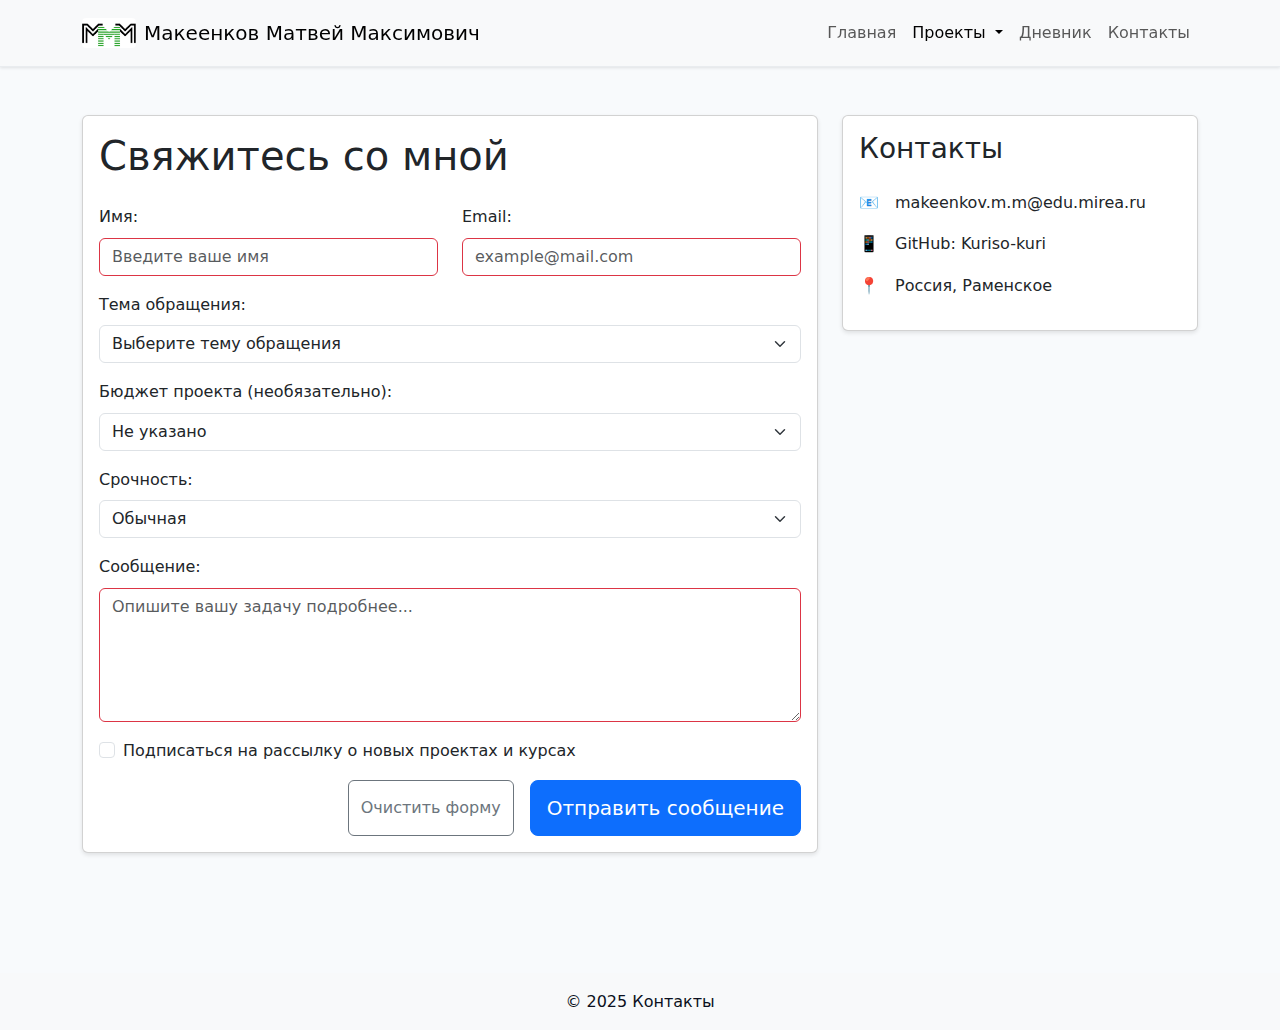
<file: pages/contacts.html>
<!DOCTYPE html>
<html lang="ru">
<head>
    <meta charset="UTF-8">
    <meta name="viewport" content="width=device-width, initial-scale=1.0">
    <title>Контакты - Портфолио</title>
    <link href="https://cdn.jsdelivr.net/npm/bootstrap@5.3.2/dist/css/bootstrap.min.css" rel="stylesheet">
    <link rel="stylesheet" href="../styles/styles.css">
</head>
<body>
    <nav class="navbar navbar-expand-lg navbar-light bg-light">
    <div class="container">
        <a class="navbar-brand d-flex align-items-center" href="../index.html">
            <img src="../images/icons/mmm.jpg" alt="Логотип" class="logo-img me-2">
            <span class="name">Макеенков Матвей Максимович</span>
        </a>
        <button class="navbar-toggler" type="button" data-bs-toggle="collapse" data-bs-target="#navbarNav">
            <span class="navbar-toggler-icon"></span>
        </button>
        <div class="collapse navbar-collapse" id="navbarNav">
            <ul class="navbar-nav ms-auto">
                <li class="nav-item">
                    <a class="nav-link" href="../index.html">Главная</a>
                </li>
                <li class="nav-item dropdown">
    <a class="nav-link dropdown-toggle active" href="#" role="button" data-bs-toggle="dropdown" aria-expanded="false">
        Проекты
    </a>
    <ul class="dropdown-menu">
        <li><a class="dropdown-item" href="projects.html">Все проекты</a></li>
        <li><hr class="dropdown-divider"></li>
        <li><a class="dropdown-item" href="projects.html#portfolio">Первое портфолио</a></li>
        <li><a class="dropdown-item" href="projects.html#python-courses">Курсы по питону</a></li>
        <li><a class="dropdown-item" href="projects.html#p2p-courses">Курсы по P2P</a></li>
        <li><a class="dropdown-item" href="projects.html#arbitrage-courses">Курсы по арбитражу</a></li>
    </ul>
</li>
                <li class="nav-item">
                    <a class="nav-link" href="diary.html">Дневник</a>
                </li>
                <li class="nav-item">
                    <a class="nav-link" href="contacts.html">Контакты</a>
                </li>
            </ul>
        </div>
    </div>
</nav>
    <main class="container my-5">
        <div class="row">
            <div class="col-lg-8 mb-4">
    <div class="card">
        <div class="card-body">
            <h1 class="card-title mb-4">Свяжитесь со мной</h1>
            
            <form id="contactForm">
                <div class="row">
                    <div class="col-md-6">
                        <div class="mb-3">
                            <label for="name" class="form-label">Имя:</label>
                            <input type="text" class="form-control" id="name" name="name" required placeholder="Введите ваше имя">
                        </div>
                    </div>
                    <div class="col-md-6">
                        <div class="mb-3">
                            <label for="email" class="form-label">Email:</label>
                            <input type="email" class="form-control" id="email" name="email" required placeholder="example@mail.com">
                        </div>
                    </div>
                </div>
                
                <div class="mb-3">
                    <label for="subject" class="form-label">Тема обращения:</label>
                    <select class="form-select" id="subject" name="subject" required>
                        <option value="" selected disabled>Выберите тему обращения</option>
                        <option value="project">Заказ проекта</option>
                        <option value="course">Покупка курса</option>
                        <option value="cooperation">Сотрудничество</option>
                        <option value="consultation">Консультация</option>
                        <option value="other">Другое</option>
                    </select>
                </div>
                
                <div class="mb-3">
                    <label for="budget" class="form-label">Бюджет проекта (необязательно):</label>
                    <select class="form-select" id="budget" name="budget">
                        <option value="" selected>Не указано</option>
                        <option value="5-10">5 000 - 10 000 ₽</option>
                        <option value="10-20">10 000 - 20 000 ₽</option>
                        <option value="20-50">20 000 - 50 000 ₽</option>
                        <option value="50+">Более 50 000 ₽</option>
                    </select>
                </div>
                
                <div class="mb-3">
                    <label for="urgency" class="form-label">Срочность:</label>
                    <select class="form-select" id="urgency" name="urgency">
                        <option value="normal" selected>Обычная</option>
                        <option value="urgent">Срочно (в течение 3 дней)</option>
                        <option value="very-urgent">Очень срочно (в течение 24 часов)</option>
                    </select>
                </div>
                
                <div class="mb-3">
                    <label for="message" class="form-label">Сообщение:</label>
                    <textarea class="form-control" id="message" name="message" rows="5" required placeholder="Опишите вашу задачу подробнее..."></textarea>
                </div>
                
                <div class="mb-3 form-check">
                    <input type="checkbox" class="form-check-input" id="newsletter" name="newsletter">
                    <label class="form-check-label" for="newsletter">Подписаться на рассылку о новых проектах и курсах</label>
                </div>
                
                <div class="d-grid gap-2 d-md-flex justify-content-md-end">
                    <button type="reset" class="btn btn-outline-secondary me-md-2">Очистить форму</button>
                    <button type="submit" class="btn btn-primary btn-lg">Отправить сообщение</button>
                </div>
            </form>
        </div>
    </div>
</div>
            <div class="col-lg-4">
                <div class="card">
                    <div class="card-body">
                        <h3 class="card-title mb-4">Контакты</h3>
                        
                        <div class="contact-info">
                            <div class="d-flex align-items-center mb-3">
                                <span class="me-3">📧</span>
                                <span>makeenkov.m.m@edu.mirea.ru</span>
                            </div>
                            
                            <div class="d-flex align-items-center mb-3">
                                <span class="me-3">📱</span>
                                <span>GitHub: Kuriso-kuri</span>
                            </div>
                            
                            <div class="d-flex align-items-center mb-3">
                                <span class="me-3">📍</span>
                                <span>Россия, Раменское</span>
                            </div>
                        </div>
                    </div>
                </div>
            </div>
        </div>
    </main>

    <footer class="bg-light py-3 mt-5">
        <div class="container text-center">
            <p class="mb-0">© 2025 Контакты</p>
        </div>
    </footer>
    <script src="https://cdn.jsdelivr.net/npm/bootstrap@5.3.2/dist/js/bootstrap.bundle.min.js"></script>
    <script src="../scripts/contacts.js"></script>
</body>
</html>
</file>
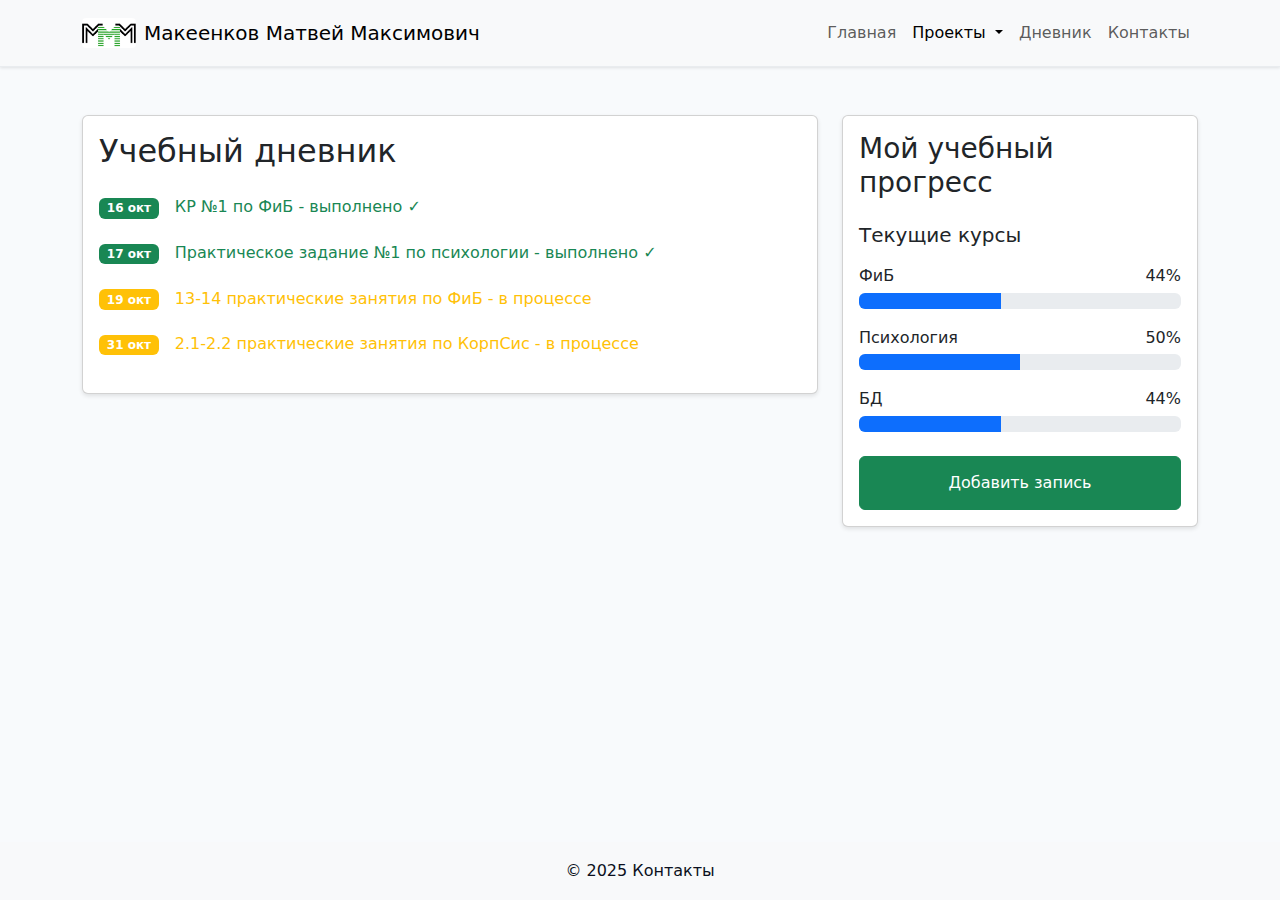
<file: pages/diary.html>
<!DOCTYPE html>
<html lang="ru">
<head>
    <meta charset="UTF-8">
    <meta name="viewport" content="width=device-width, initial-scale=1.0">
    <title>Дневник - Портфолио</title>
    <!-- Bootstrap CSS -->
    <link href="https://cdn.jsdelivr.net/npm/bootstrap@5.3.2/dist/css/bootstrap.min.css" rel="stylesheet">
    <link rel="stylesheet" href="../styles/styles.css">
</head>
<body>
    <!-- Навигация -->
    <nav class="navbar navbar-expand-lg navbar-light bg-light">
    <div class="container">
        <a class="navbar-brand d-flex align-items-center" href="../index.html">
            <img src="../images/icons/mmm.jpg" alt="Логотип" class="logo-img me-2">
            <span class="name">Макеенков Матвей Максимович</span>
        </a>
        <button class="navbar-toggler" type="button" data-bs-toggle="collapse" data-bs-target="#navbarNav">
            <span class="navbar-toggler-icon"></span>
        </button>
        <div class="collapse navbar-collapse" id="navbarNav">
            <ul class="navbar-nav ms-auto">
                <li class="nav-item">
                    <a class="nav-link" href="../index.html">Главная</a>
                </li>
                <li class="nav-item dropdown">
                    <a class="nav-link dropdown-toggle active" href="#" role="button" data-bs-toggle="dropdown" aria-expanded="false">
                        Проекты
                    </a>
                    <ul class="dropdown-menu">
                        <li><a class="dropdown-item" href="projects.html">Все проекты</a></li>
                        <li><hr class="dropdown-divider"></li>
                        <li><a class="dropdown-item" href="projects.html#portfolio">Первое портфолио</a></li>
                    </ul>
                </li>
                <li class="nav-item">
                    <a class="nav-link" href="diary.html">Дневник</a>
                </li>
                <li class="nav-item">
                    <a class="nav-link" href="contacts.html">Контакты</a>
                </li>
            </ul>
        </div>
    </div>
</nav>

    <main class="container my-5">
        <div class="row">
            <!-- Левая колонка - записи дневника -->
            <div class="col-lg-8 mb-4">
                <div class="card">
                    <div class="card-body">
                        <h2 class="card-title mb-4">Учебный дневник</h2>
                        
                        <div class="timeline">
                            <div class="d-flex mb-3">
                                <div class="flex-shrink-0">
                                    <span class="badge bg-success me-3">16 окт</span>
                                </div>
                                <div class="flex-grow-1">
                                    <p class="mb-1 text-success">КР №1 по ФиБ - выполнено ✓</p>
                                </div>
                            </div>
                            
                            <div class="d-flex mb-3">
                                <div class="flex-shrink-0">
                                    <span class="badge bg-success me-3">17 окт</span>
                                </div>
                                <div class="flex-grow-1">
                                    <p class="mb-1 text-success">Практическое задание №1 по психологии - выполнено ✓</p>
                                </div>
                            </div>
                            
                            <div class="d-flex mb-3">
                                <div class="flex-shrink-0">
                                    <span class="badge bg-warning me-3">19 окт</span>
                                </div>
                                <div class="flex-grow-1">
                                    <p class="mb-1 text-warning">13-14 практические занятия по ФиБ - в процессе</p>
                                </div>
                            </div>
                            
                            <div class="d-flex mb-3">
                                <div class="flex-shrink-0">
                                    <span class="badge bg-warning me-3">31 окт</span>
                                </div>
                                <div class="flex-grow-1">
                                    <p class="mb-1 text-warning">2.1-2.2 практические занятия по КорпСис - в процессе</p>
                                </div>
                            </div>
                        </div>
                    </div>
                </div>
            </div>

            <!-- Правая колонка - прогресс -->
            <div class="col-lg-4">
                <div class="card">
                    <div class="card-body">
                        <h3 class="card-title mb-4">Мой учебный прогресс</h3>
                        
                        <div class="mb-4">
                            <h5 class="mb-3">Текущие курсы</h5>
                            
                            <div class="mb-3">
                                <div class="d-flex justify-content-between mb-1">
                                    <span>ФиБ</span>
                                    <span>44%</span>
                                </div>
                                <div class="progress">
                                    <div class="progress-bar" style="width: 44%"></div>
                                </div>
                            </div>
                            
                            <div class="mb-3">
                                <div class="d-flex justify-content-between mb-1">
                                    <span>Психология</span>
                                    <span>50%</span>
                                </div>
                                <div class="progress">
                                    <div class="progress-bar" style="width: 50%"></div>
                                </div>
                            </div>
                            
                            <div class="mb-3">
                                <div class="d-flex justify-content-between mb-1">
                                    <span>БД</span>
                                    <span>44%</span>
                                </div>
                                <div class="progress">
                                    <div class="progress-bar" style="width: 44%"></div>
                                </div>
                            </div>
                        </div>
                        
                        <button class="btn btn-success w-100">Добавить запись</button>
                    </div>
                </div>
            </div>
        </div>
    </main>

    <footer class="bg-light py-3 mt-5">
        <div class="container text-center">
            <p class="mb-0">© 2025 Контакты</p>
        </div>
    </footer>

    <!-- Bootstrap JS -->
    <script src="https://cdn.jsdelivr.net/npm/bootstrap@5.3.2/dist/js/bootstrap.bundle.min.js"></script>
</body>
</html>
</file>
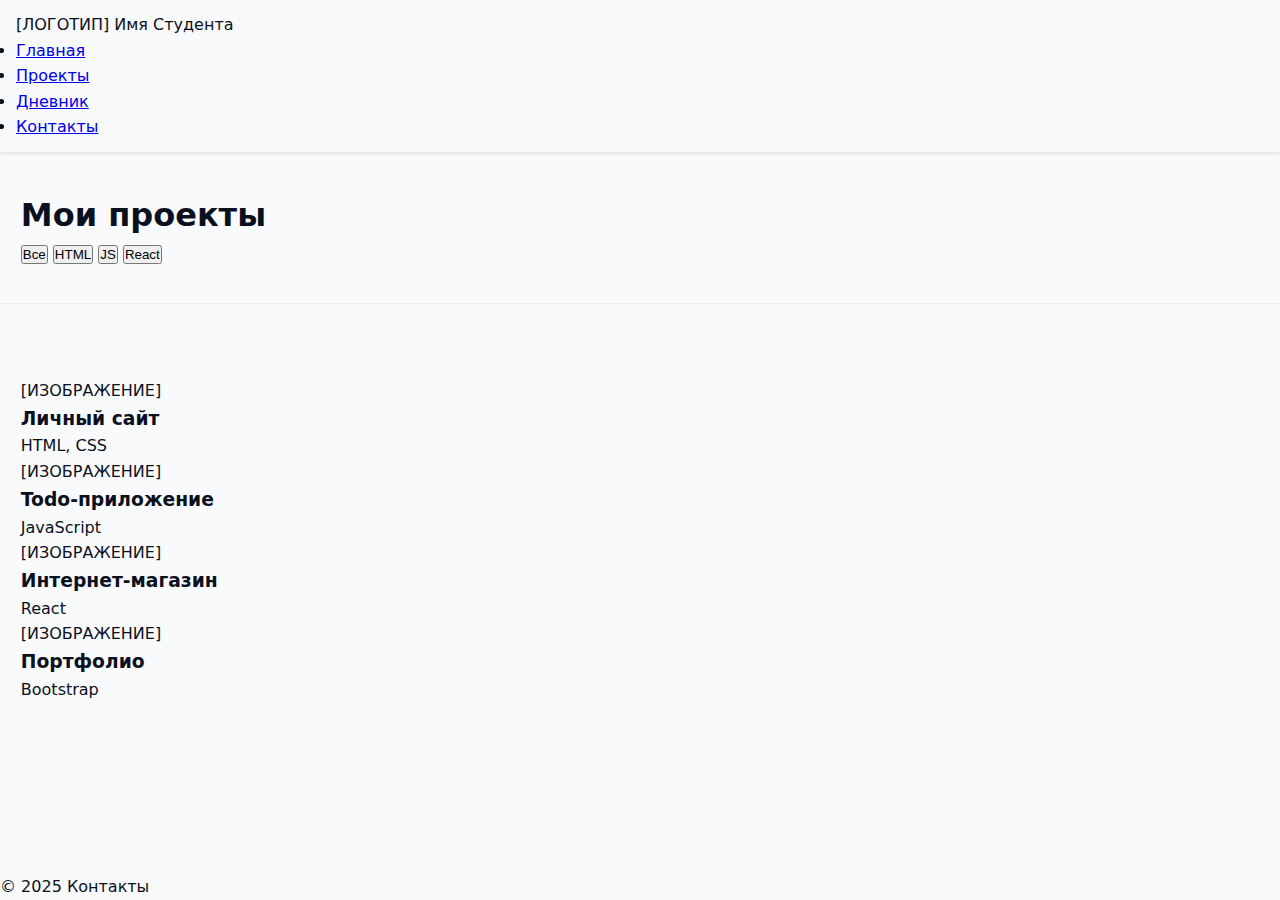
<file: pages/projects.html>
<!DOCTYPE html>
<html lang="ru">
<head>
    <meta charset="UTF-8">
    <meta name="viewport" content="width=device-width, initial-scale=1.0">
    <title>Проекты - Портфолио</title>
    <link rel="stylesheet" href="../styles/styles.css">
</head>
<body>
    <header>
        <nav class="navbar">
            <div class="nav-brand">
                <span class="logo">[ЛОГОТИП]</span>
                <span class="name">Имя Студента</span>
            </div>
            <ul class="nav-menu">
                <li><a href="../index.html">Главная</a></li>
                <li><a href="projects.html" class="active">Проекты</a></li>
                <li><a href="diary.html">Дневник</a></li>
                <li><a href="contacts.html">Контакты</a></li>
            </ul>
        </nav>
    </header>

    <main class="container">
        <section class="projects-header">
            <h1>Мои проекты</h1>
            <div class="project-filters">
                <button class="filter-btn active">Все</button>
                <button class="filter-btn">HTML</button>
                <button class="filter-btn">JS</button>
                <button class="filter-btn">React</button>
            </div>
        </section>

        <section class="projects-grid-full">
            <div class="project-card-large">
                <div class="project-image">[ИЗОБРАЖЕНИЕ]</div>
                <h3>Личный сайт</h3>
                <p>HTML, CSS</p>
            </div>
            <div class="project-card-large">
                <div class="project-image">[ИЗОБРАЖЕНИЕ]</div>
                <h3>Todo-приложение</h3>
                <p>JavaScript</p>
            </div>
            <div class="project-card-large">
                <div class="project-image">[ИЗОБРАЖЕНИЕ]</div>
                <h3>Интернет-магазин</h3>
                <p>React</p>
            </div>
            <div class="project-card-large">
                <div class="project-image">[ИЗОБРАЖЕНИЕ]</div>
                <h3>Портфолио</h3>
                <p>Bootstrap</p>
            </div>
        </section>
    </main>

    <footer>
        <p>© 2025 Контакты</p>
    </footer>
</body>
</html>
</file>
<file: styles/styles.css>
* {
    margin: 0;
    padding: 0;
    box-sizing: border-box;
}

.skip-link {
    position: absolute;
    inset-inline-start: 1rem;
    inset-block-start: -100%;
    z-index: 10000;
    padding: 0.5rem 0.75rem;
    background: #111;
    color: #fff;
    border-radius: 0.5rem;
    text-decoration: none;
}

.skip-link:focus,
.skip-link:focus-visible {
    inset-block-start: 1rem;
}

:focus-visible {
    outline: 3px solid #2563eb;
    outline-offset: 2px;
}

a, button, input, textarea {
    outline-offset: 2px;
}

@media (pointer: coarse) {
    a, button, .nav-link {
        min-height: 44px;
        padding: 0.75rem 1rem;
    }
}

:root {
  color-scheme: light dark;
}

html, body {
  height: 100%;
}

body {
  margin: 0;
  font: 16px/1.6 system-ui, -apple-system, "Segoe UI", Roboto, Arial, sans-serif;
  background: #f8fafc;
  color: #0b1020;
  display: flex;
  flex-direction: column;
  min-height: 100vh;
  min-height: 100svh;
  min-height: 100dvh;   
}

main {
  flex: 1;
}

.logo-img {
    width: 54px;
    height: 30px;
    object-fit: cover;
    border-radius: 4px;
}

.photo-container {
    display: flex;
    justify-content: center;
    align-items: center;
    width: 200px;          
    height: 200px;         
    margin: 0 auto;
}

.hero__photo {
    inline-size: 200px;
    block-size: auto;
    border-radius: 50%;
    object-fit: cover;
    box-shadow: 0 10px 15px -3px rgb(0 0 0 / 0.1), 0 4px 6px -4px rgb(0 0 0 / 0.1);
    display: block;
    margin: 0 auto;
}

.skill-item {
    padding: 0.5rem 0;
}

.skill-name {
    min-width: 100px;
    font-weight: 500;
}

.skill-percent {
    min-width: 40px;
    text-align: right;
}

.card {
    box-shadow: 0 2px 4px rgba(0,0,0,0.1);
    transition: box-shadow 0.3s ease;
}

.card:hover {
    box-shadow: 0 4px 8px rgba(0,0,0,0.15);
}

.btn {
    transition: all 0.3s ease;
}

.btn:hover {
    transform: translateY(-2px);
}

.display-4 {
    background: linear-gradient(135deg, #667eea 0%, #764ba2 100%);
    -webkit-background-clip: text;
    -webkit-text-fill-color: transparent;
    background-clip: text;
}

section {
    border-bottom: 1px solid #e9ecef;
    padding-block: clamp(2rem, calc(1.5rem + 1vw), 3rem);
    margin-block-end: clamp(2rem, calc(1.5rem + 1vw), 3rem);
}

section:last-of-type {
    border-bottom: none;
}
@media (max-width: 576px) {
    .skill-item {
        flex-direction: column;
        align-items: flex-start !important;
        gap: 0.5rem !important;
    }
    
    .skill-name {
        min-width: auto;
    }
    
    .skill-percent {
        min-width: auto;
        align-self: flex-end;
    }
}

@media (pointer: coarse) {
    a, button, .nav-link {
        min-height: 44px;
        padding: 0.75rem 1rem;
    }
}

.navbar {
  position: sticky;
  top: 0;
  z-index: 100;
  isolation: isolate;
  box-shadow: 0 1px 3px rgba(0, 0, 0, 0.1);
  padding-block-start: calc(0.75rem + env(safe-area-inset-top));
  padding-block-end: 0.75rem;
  padding-inline-start: calc(1rem + env(safe-area-inset-left));
  padding-inline-end: calc(1rem + env(safe-area-inset-right));
  background-color: #f8f9fa !important; 
  border-bottom: 1px solid #e9ecef;
}

.project-card {
  background: #fff;
  border-radius: 0.75rem;
  box-shadow: 0 4px 6px -1px rgb(0 0 0 / 0.1), 0 2px 4px -2px rgb(0 0 0 / 0.1);
  transition: transform 0.2s ease, box-shadow 0.2s ease;
  min-width: 0;
  overflow: hidden;
}

.project-card:hover {
  transform: translateY(-4px);
}

.project-card__title,
.project-card__description {
  overflow-wrap: anywhere;
}

.projects-list {
  display: grid;
  grid-template-columns: 1fr;
  gap: 1.5rem;
}

@supports (container-type: inline-size) {
  .projects-area {
    container-type: inline-size;
    container-name: projects;
  }

  @container projects (min-width: 640px) {
    .projects-list {
      grid-template-columns: repeat(2, 1fr);
    }
  }

  @container projects (min-width: 960px) {
    .projects-list {
      grid-template-columns: repeat(3, 1fr);
    }
  }
}

.main,
section {
  padding-inline: clamp(1rem, calc(0.5rem + 1vw), 2rem);
}

h2.text-center {
  font-size: clamp(1.5rem, calc(1.1rem + 1.5vw), 2rem);
  line-height: 1.2;
}

.display-4 {
  font-size: clamp(2rem, calc(1.5rem + 2vw), 3rem) !important;
  color: #667eea;
  line-height: 1.1;
}

@media (prefers-reduced-motion: reduce) {
  *,
  *::before,
  *::after {
    animation-duration: 0.01ms !important;
    animation-iteration-count: 1 !important;
    transition-duration: 0.01ms !important;
  }
}

@media (prefers-contrast: more) {
  :root {
    --bs-btn-border-width: 2px;
  }
  .btn,
  .btn-outline-primary,
  .btn-outline-secondary,
  .project-card,
  .card,
  .navbar,
  .form-control,
  .form-select {
    outline: 2px solid currentColor;
    outline-offset: 2px;
  }
  .skip-link {
    outline: 2px solid #fff;
    outline-offset: 2px;
  }
}

.btn {
  padding-block: max(0.5rem, calc((44px - 1em) / 2));
}

.footer {
  padding-bottom: calc(1rem + env(safe-area-inset-bottom));
}

.project-card img {
  width: 100%;
  height: auto;
  display: block;
  object-fit: cover;
}

.project-card-large img {
  width: 100%;
  height: 200px;
  object-fit: cover;
}

@container projects (min-width: 640px) {
  .project-card img {
    height: 180px;
  }
}

@container projects (min-width: 960px) {
  .project-card img {
    height: 200px;
  }
}

@media (max-width: 480px) {
  .project-card img {
    height: 150px;
  }
}

.projects-list .project-card picture,
.projects-list .project-card img {
  width: 100%;
  display: block;
}

.project-image {
  width: 100%;
  overflow: hidden;
}

.project-image img {
  width: 100%;
  height: auto;
  object-fit: cover;
}

.retina-image {
    display: block;
}

@media (-webkit-min-device-pixel-ratio: 2), (min-resolution: 192dpi) {
    .logo-img {
        image-rendering: -webkit-optimize-contrast;
        image-rendering: crisp-edges;
    }
}

.visually-hidden {
    position: absolute;
    width: 1px;
    height: 1px;
    padding: 0;
    margin: -1px;
    overflow: hidden;
    clip: rect(0, 0, 0, 0);
    white-space: nowrap;
    border: 0;
}

.required-asterisk {
    color: #dc3545;
    font-weight: bold;
}

.form-control:focus,
.form-select:focus {
    border-color: #0066cc;
    box-shadow: 0 0 0 0.2rem rgba(0, 102, 204, 0.25);
    outline: none;
}

.form-control:invalid:not(:focus) {
    border-color: #dc3545;
}

.btn:focus,
.form-control:focus,
.form-select:focus,
.form-check-input:focus {
    outline: 3px solid #2563eb;
    outline-offset: 2px;
    border-color: #2563eb;
    box-shadow: 0 0 0 0.2rem rgba(37, 99, 235, 0.25);
}

.btn:focus {
    transform: translateY(-1px);
    box-shadow: 0 4px 8px rgba(0, 0, 0, 0.15), 0 0 0 3px rgba(37, 99, 235, 0.5);
}

.nav-link:focus {
    outline: 3px solid #2563eb;
    outline-offset: 2px;
    background-color: #e6f3ff;
}

.card:focus-within {
    box-shadow: 0 4px 12px rgba(0, 0, 0, 0.15);
}

.skip-link:focus {
    inset-block-start: 1rem;
    outline: 3px solid #2563eb;
    outline-offset: 2px;
}

@media (pointer: coarse) {
    .btn:focus,
    .nav-link:focus {
        outline-width: 4px;
    }
}

@media (prefers-reduced-motion: reduce) {
    .btn:focus {
        transform: none;
        transition: none;
    }
}
</file>
